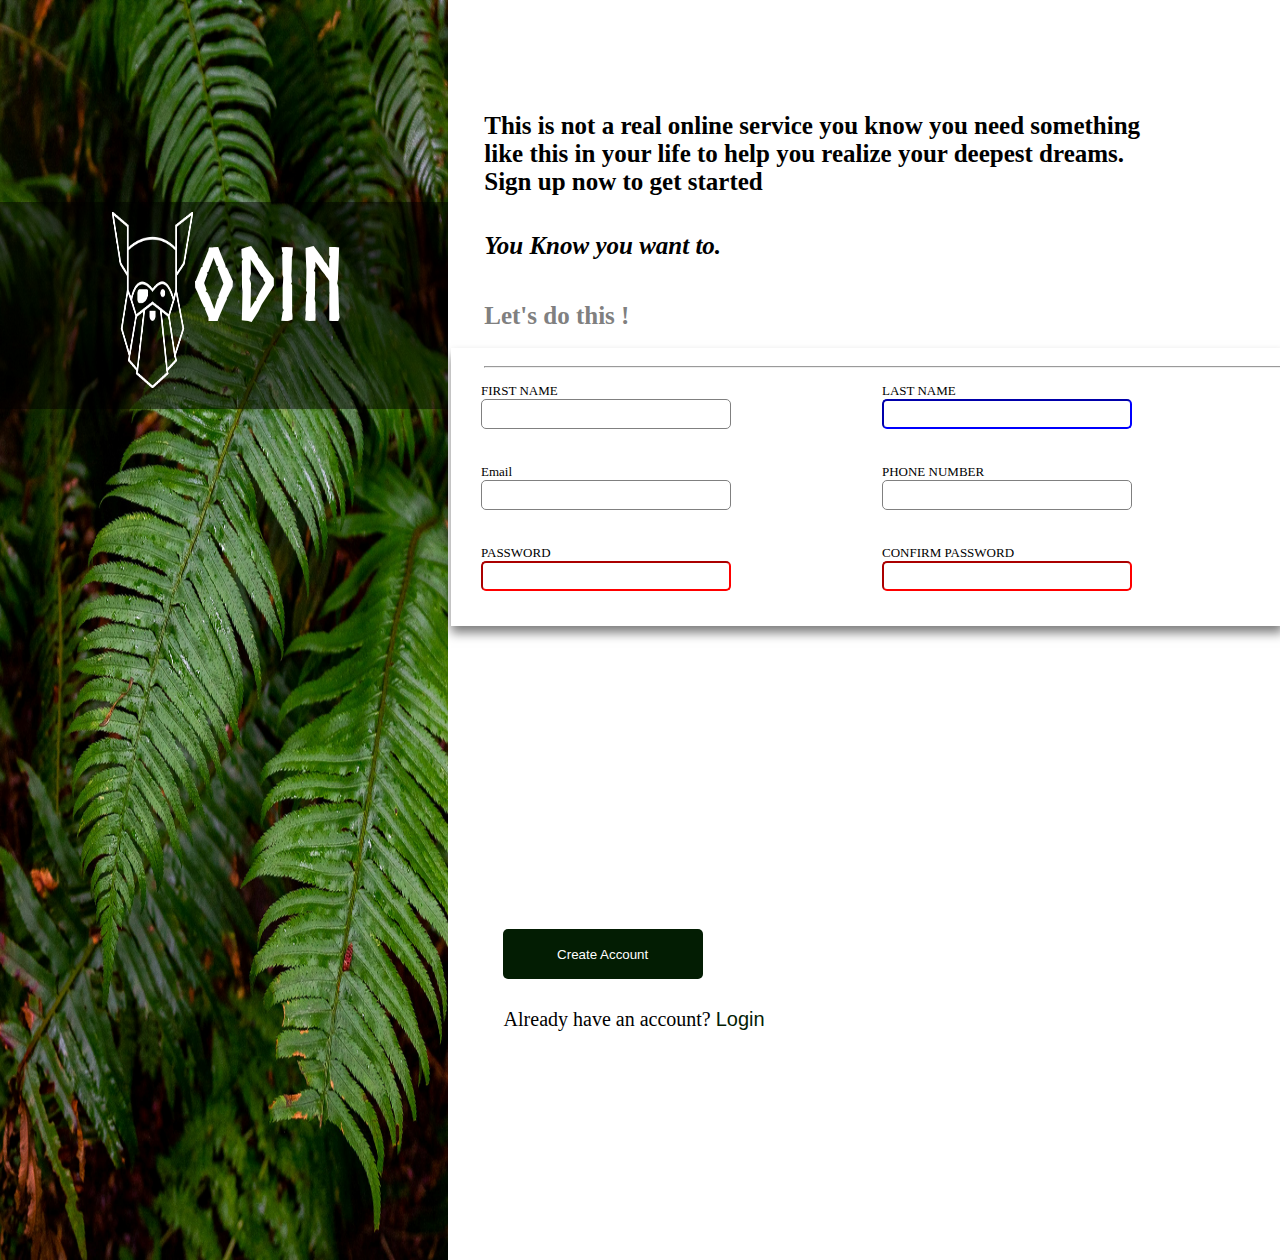
<file: index.html>
<!DOCTYPE html>
<html lang="en">
<head>
    <meta charset="UTF-8">
    <meta name="viewport" content="width=device-width, initial-scale=1.0">
    <title>Odin Sign-in</title>
    <link rel="stylesheet" href="signin.css">
</head>
<body>
    <div class="Side_value">
        <img src="halie-west-25xggax4bSA-unsplash.jpg" alt="leaf-image">
        <div class="SContent">
            <img src="odin-lined.png" alt="logo">
            <h3>Odin</h3>
        </div>
    </div>
    <div class="mlog">
        <div class="log_form">
        <h3>This is not a real online service you know you need something like this in your life to  help you realize your deepest dreams.</h3>
        <h3>Sign up now to get started</h3>
        <br>
        <br>
        <h3 class="space">You Know you want to.</h3>
        <h3 style="color: grey;">Let's do this !</h3>
        <br>
        <form>
            <table>
                <tr>
                    <td>
                        <label for="firstN">FIRST NAME</label>
                        <input type="text" id="firstN">
                    </td>
                    <td>
                        <label for="lastN">LAST NAME</label>
                        <input type="text" id="lastN">
                    </td>
                </tr>
                <tr>
                    <td>
                        <label for="email">Email</label>
                        <input type="email" id="email">
                    </td>
                    <td>
                        <label for="Phn">PHONE NUMBER</label>
                        <input type="number" id="Phn">
                    </td>
                </tr>
                <tr>
                    <td>
                        <label for="pass">PASSWORD</label>
                        <input type="password" id="pass">
                    </td>
                    <td>
                        <label for="cpass">CONFIRM PASSWORD</label>
                        <input type="password" id="cpass">
                    </td>
                </tr>
        </table>
        
        </form>
        <br>
        <hr>
    </div>
    </div>
    <div class="bottom">
        <button>Create Account</button>
        <p>Already have an account? <span>Login</span></p>
        </div>
    
</body>
</html>
</file>
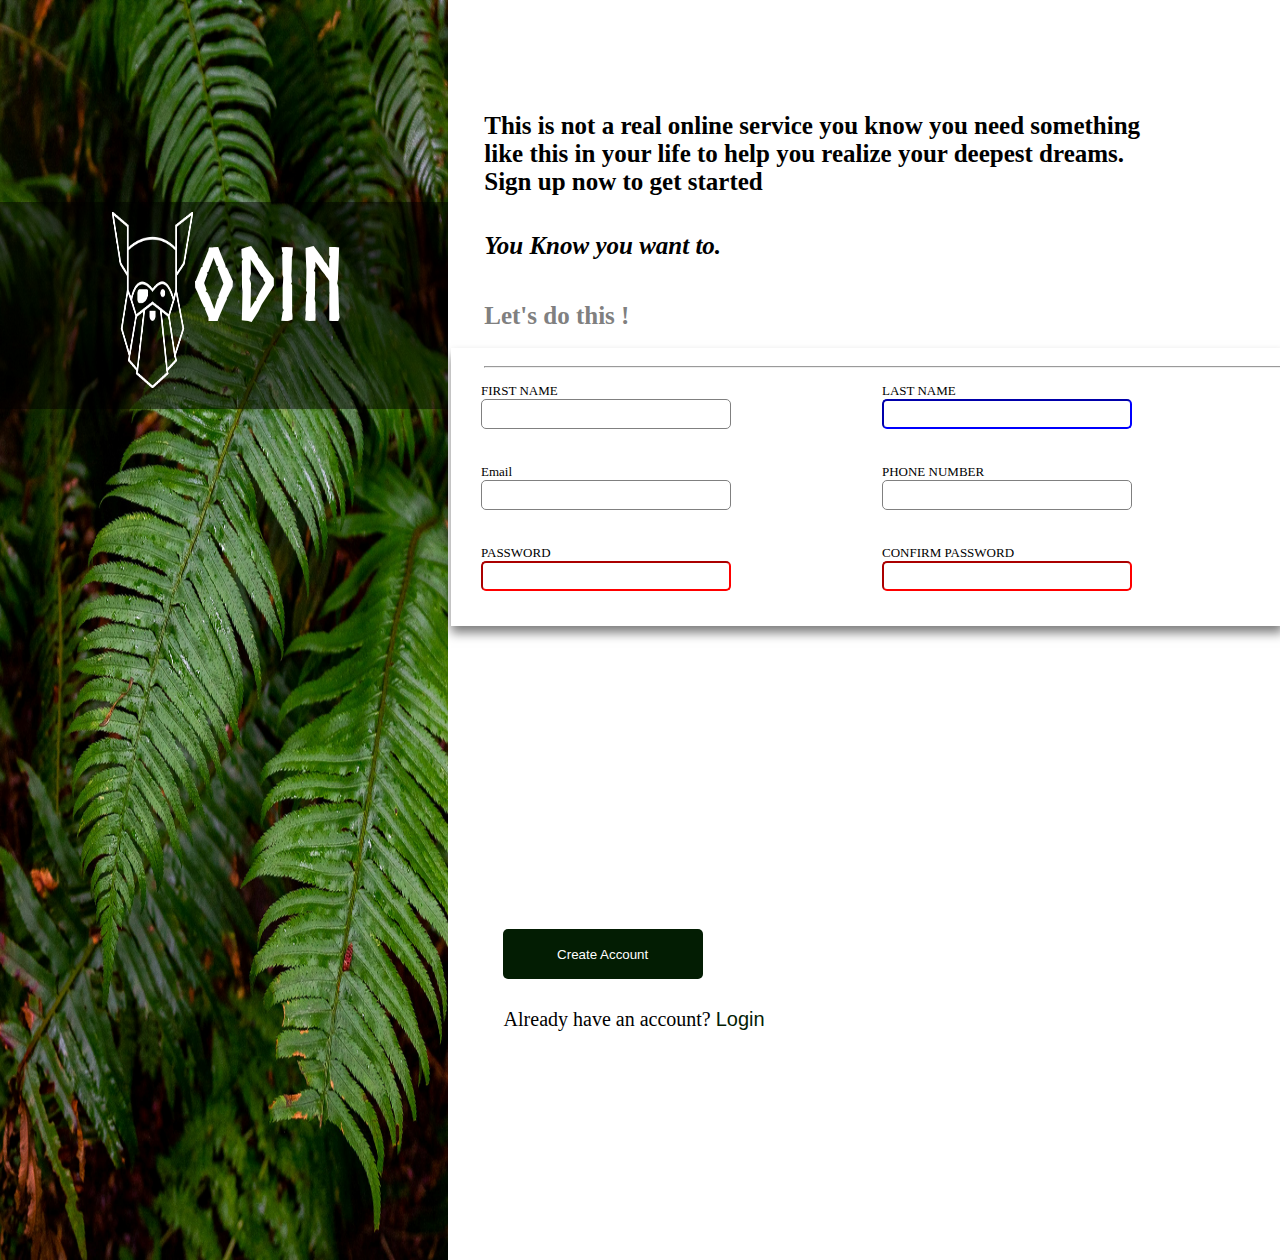
<file: signin.html>
<!DOCTYPE html>
<html lang="en">
<head>
    <meta charset="UTF-8">
    <meta name="viewport" content="width=device-width, initial-scale=1.0">
    <title>Odin Sign-in</title>
    <link rel="stylesheet" href="signin.css">
</head>
<body>
    <div class="Side_value">
        <img src="halie-west-25xggax4bSA-unsplash.jpg" alt="leaf-image">
        <div class="SContent">
            <img src="odin-lined.png" alt="logo">
            <h3>Odin</h3>
        </div>
    </div>
    <div class="mlog">
        <div class="log_form">
        <h3>This is not a real online service you know you need something like this in your life to  help you realize your deepest dreams.</h3>
        <h3>Sign up now to get started</h3>
        <br>
        <br>
        <h3 class="space">You Know you want to.</h3>
        <h3 style="color: grey;">Let's do this !</h3>
        <br>
        <form>
            <table>
                <tr>
                    <td>
                        <label for="firstN">FIRST NAME</label>
                        <input type="text" id="firstN">
                    </td>
                    <td>
                        <label for="lastN">LAST NAME</label>
                        <input type="text" id="lastN">
                    </td>
                </tr>
                <tr>
                    <td>
                        <label for="email">Email</label>
                        <input type="email" id="email">
                    </td>
                    <td>
                        <label for="Phn">PHONE NUMBER</label>
                        <input type="number" id="Phn">
                    </td>
                </tr>
                <tr>
                    <td>
                        <label for="pass">PASSWORD</label>
                        <input type="password" id="pass">
                    </td>
                    <td>
                        <label for="cpass">CONFIRM PASSWORD</label>
                        <input type="password" id="cpass">
                    </td>
                </tr>
        </table>
        
        </form>
        <br>
        <hr>
    </div>
    </div>
    <div class="bottom">
        <button>Create Account</button>
        <p>Already have an account? <span>Login</span></p>
        </div>
    
</body>
</html>
</file>
<file: signin.css>
*{
            margin: 0;
            padding:0;
            box-sizing:border-box;
        }
        body{
            display: flex;
        }
        @font-face {
            font-family: 'Norse-Bold';
            src: url('Norse-Bold.otf') format('opentype');
            font-weight: normal;
            font-style: normal;
        }
        .Side_value{
            position: relative;
            width:35vw;
            height:140vh;
        }
        .Side_value img{
            position: absolute;
            width:100%;
            height:100%;

        }
        .SContent{
            position: absolute;
            z-index:2;
            width: 100%;
            height: 23vh;
            background-color:rgba(0, 0, 0, 0.5);
            top:16%;
        }
        .SContent img{
            position:absolute;
            width: 18%;
            height:85%;
            left:25%;
            top: 5%;;
        }
        .SContent h3{
            position:absolute;
            font-family:'Norse-Bold', sans-serif;
            font-size: 100px;
            color: white;
            left:43%;
            top: 15%;
        }
        .mlog{
            position: absolute;
            width:65vw;
            height: 100vh;
            margin: 10px;
            padding-top: 8%;
        }
        .log_form{
            position: relative;
            left: 57%;
        }
        table{
            width: 100%;
        }
        .mlog h3{
            font-size: 25px;
            width: 80%;
        }
        .space{
            padding-bottom: 5%;
            font-style: italic;
        }
        table td{
            font-size: 13px;
        }
        table td label{
            display: block;
        }
        table td input{
            width: 250px;
            height: 30px;
            border-radius: 5px;
        }
        table{
            position: absolute;
            right:4%;
            border-spacing: 30px 35px;
            box-shadow: 0 7px 10px 0  rgba(0, 0, 0, 0.5) ;
        }
        #lastN{
            border-color: blue;
        }
        #pass,#cpass{
            border-color: red;
        }
        #firstN,#email,#Phn{
            border: 1px solid grey;
        }
        .bottom{
            position: absolute;
            top: 100%;
            left: 37%;
        }
        button{
            width: 200px;
            height:50px;
            background-color: rgb(3, 29, 3);
            color: white;
            border-style: none;
            border-radius: 5px;
            margin: 10%;
        }
        .bottom p{
            font-size: 20px; 
            font-family: 'Times New Roman', Times, serif;
            padding-left: 30px;
        }
        .bottom p span{
            font-family: Impact, Haettenschweiler, 'Arial Narrow Bold', sans-serif;
            color:rgb(3, 29, 3);
        }
</file>
